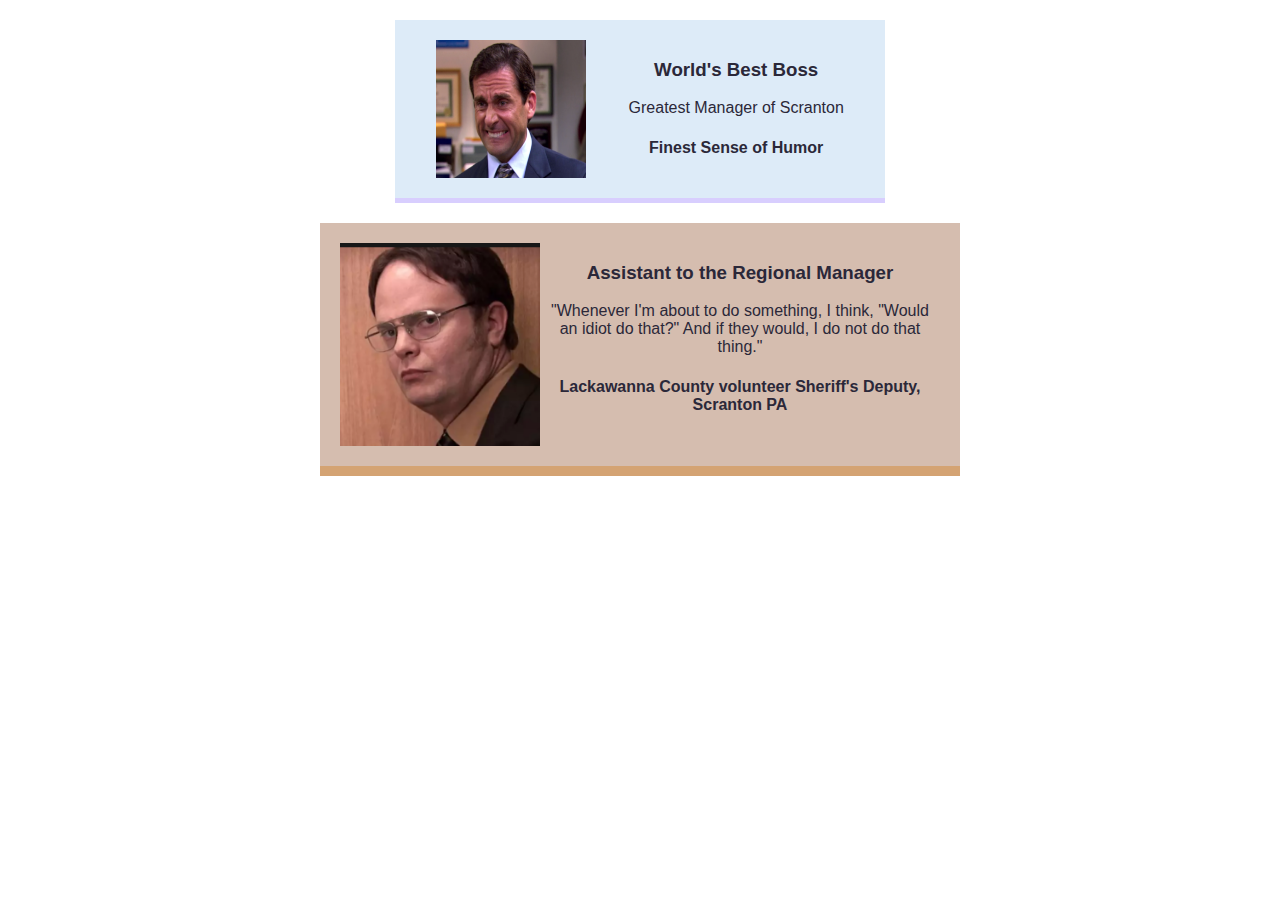
<file: css_now/index.html>
<!DOCTYPE html>
<html lang="en">

<head>
    <meta charset="UTF-8">
    <meta http-equiv="X-UA-Compatible" content="IE=edge">
    <meta name="viewport" content="width=device-width, initial-scale=1.0">
    <link rel="stylesheet" href="style.css" />
    <title>Document</title>
</head>

<body>

    <div class="card card-I">

        <img src="./Screenshot 2023-05-10 at 08.46.00.png"
            alt="Michael Scott, interpreted by Steven Carel, showing a non-physical pain and disconfot with your facial expression. "
            class="image-logo">


        <div>
            <h3>World's Best Boss</h3>
            <p>Greatest Manager of Scranton</p>
            <h4>Finest Sense of Humor</h4>
        </div>
    </div>


    <div class="card card-II">

        <img src="./Screenshot 2023-05-10 at 09.46.54.png"
            alt="Michael Scott, interpreted by Steven Carel, showing a non-physical pain and disconfot with your facial expression. "
            class="image-bigger-quotes">


        <div>
            <h3>Assistant to the Regional Manager</h3>
            <p>"Whenever I'm about to do something, I think, "Would an idiot do that?" And if they would, I do not do that thing."</p>
            <h4>Lackawanna County volunteer Sheriff's Deputy, Scranton PA</h4>
        </div>
    </div>
</body>

</html>
</file>
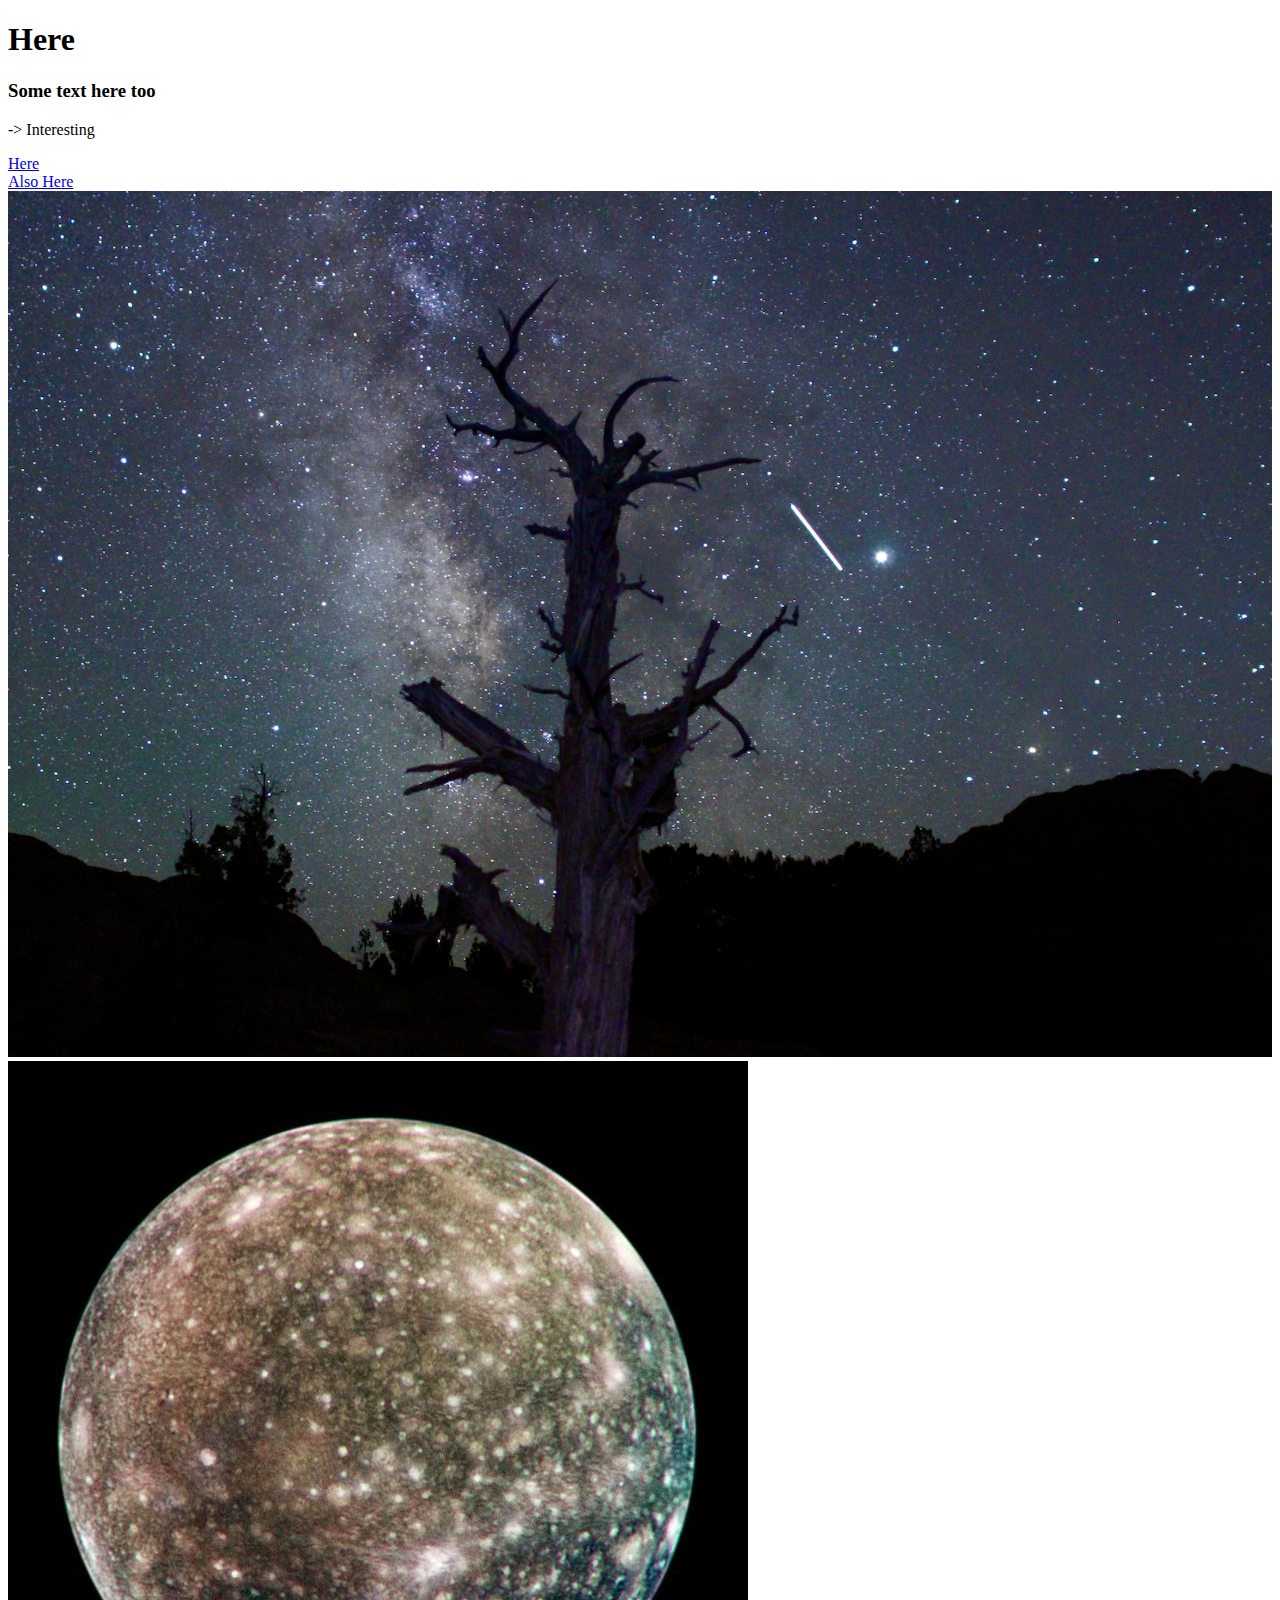
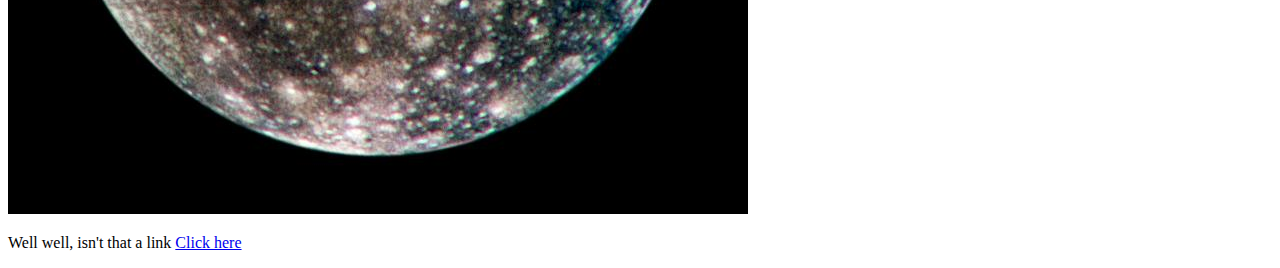
<file: learning_codes/index.html>
<!DOCTYPE html>
<html lang="en">
<head>
    <meta charset="UTF-8">
    <meta http-equiv="X-UA-Compatible" content="IE=edge">
    <meta name="viewport" content="width=device-width, initial-scale=1.0">
    <title>Document</title>
</head>
<body>
    <div>
        
        <h1>Here</h1>
        <h3>Some text here too</h3>
        <ul>
        </ul>
        <li><p>-> Interesting <a href="#"></a></p></li>
        <li><a href="https://letterboxd.com/film/the-super-mario-bros-movie/" target="_blank">Here</a></li>
        <li><a href="https://letterboxd.com/film/guardians-of-the-galaxy-vol-3/" target="_blank">Also Here</a></li>

        <img src="./index.jpeg" width="100%">
        <img src="./PIA03456.jpg">
        <p>Well well, isn't that a link <a href="./myOtherPage.html">Click here</a></p>
    </div>
</body>
</html>
</file>
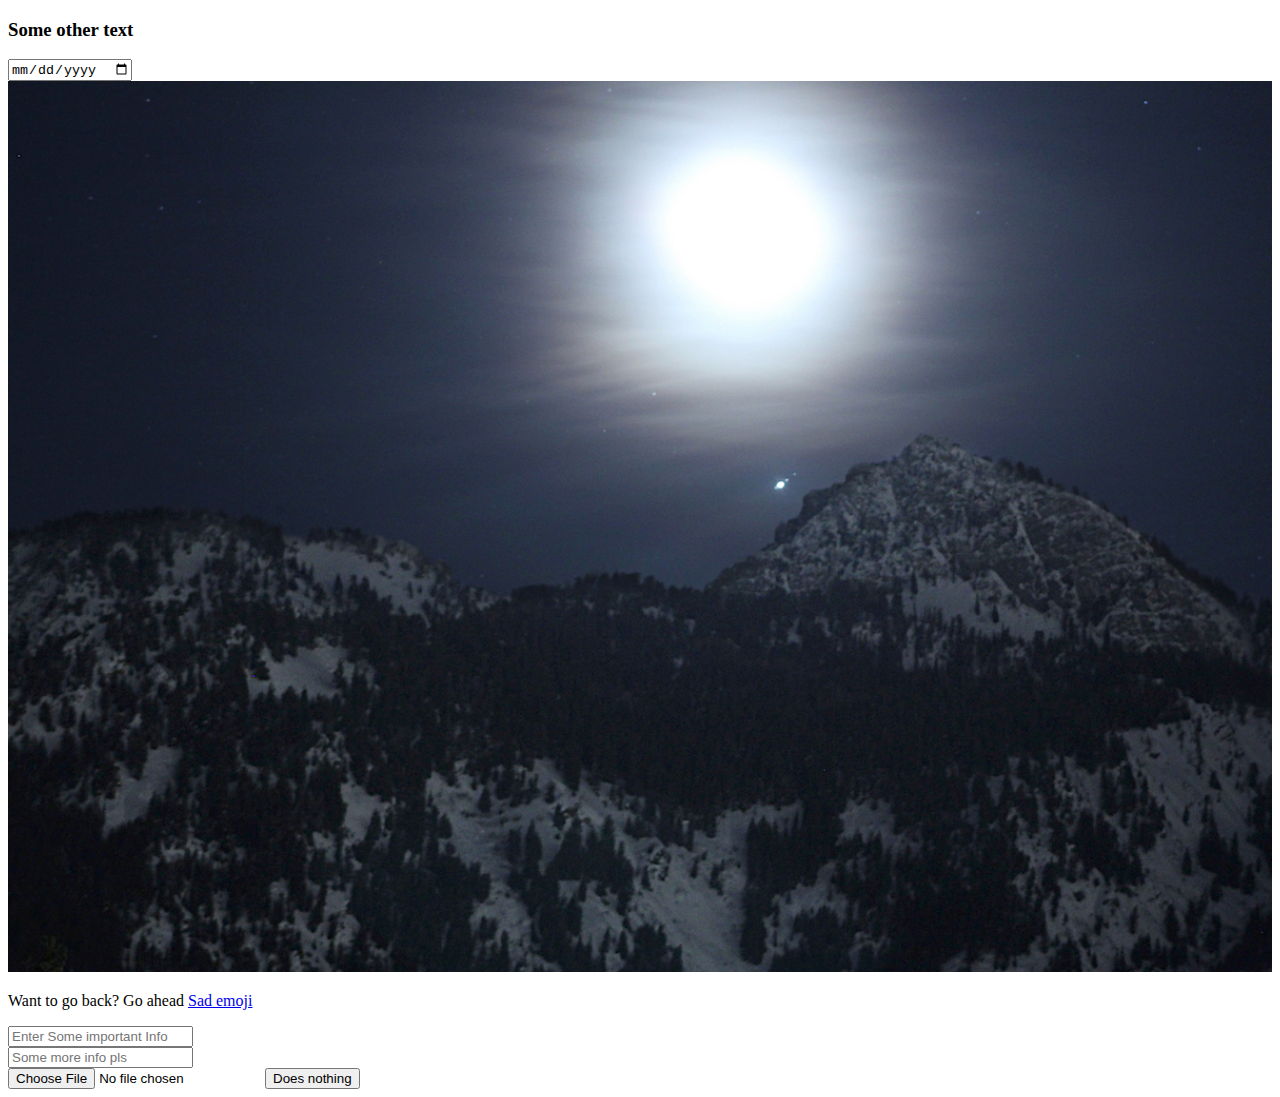
<file: learning_codes/myOtherPage.html>
<!DOCTYPE html>
<html lang="en">

<head>
    <meta charset="UTF-8">
    <meta http-equiv="X-UA-Compatible" content="IE=edge">
    <meta name="viewport" content="width=device-width, initial-scale=1.0">
    <title>Document</title>


</head>

<body>
    <h3>Some other text</h3>
    <input type="date" placeholder="Some">
    <img src="./IMG_5552_1200.jpg" width="100%">
    <p>Want to go back? Go ahead <a href="index.html">Sad emoji</a></p>

    <input type="text" placeholder="Enter Some important Info">
    <br>
    <input type="text" placeholder="Some more info pls">
    <br>
    <input type="file">

    <button>Does nothing</button>
</body>

</html>
</file>
<file: css_now/style.css>
body {
    margin: 20px;
    font-family: Verdana, Geneva, Tahoma, sans-serif;
}

.image-logo {
    width: 150px;
}
.image-bigger-quotes {
    width: 200px;
}

.card {
    width: 450px;
    margin: 20px auto;
    padding: 20px;
    display: flex;
    justify-content: space-around;
    text-align: center;
    color: #2b2839;
}

.card-I {
    background-color: #ddebf8;
    border-bottom: 5px solid #d8cefe;
    
}
.card-II {
    width: 600px;
    background-color: #d5bdaf;
    border-bottom: 10px solid #d4a373;
}
</file>
